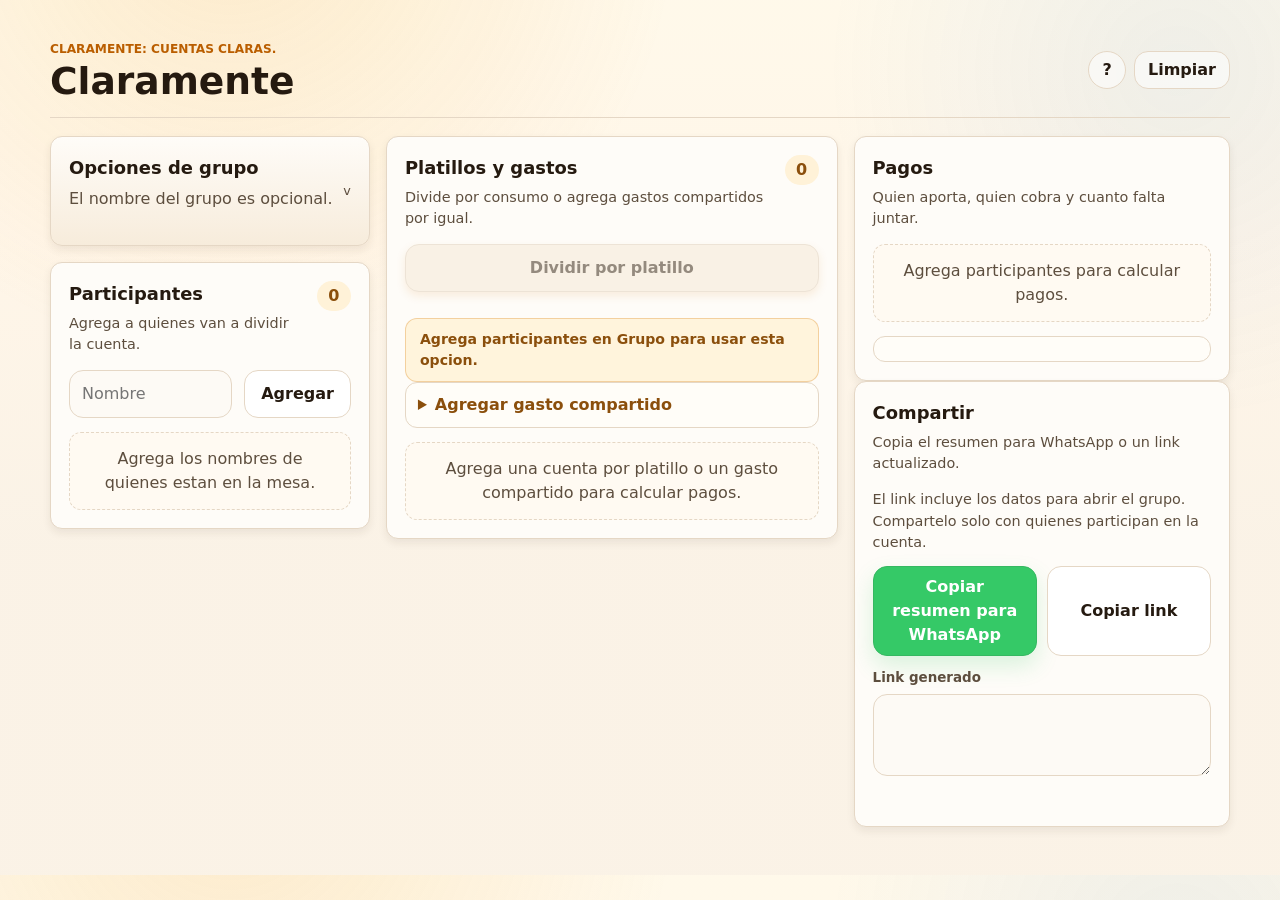
<file: index.html>
<!doctype html>
<html lang="es">
  <head>
    <meta charset="utf-8">
    <meta name="viewport" content="width=device-width, initial-scale=1">
    <meta name="theme-color" content="#f2a93b">
    <meta name="description" content="Divide cuentas de mesa y gastos compartidos sin backend y costo cero.">
    <meta http-equiv="Content-Security-Policy" content="default-src 'self'; script-src 'self'; style-src 'self' 'unsafe-inline'; img-src 'self' data: blob:; connect-src 'self'; object-src 'none'; base-uri 'none'; form-action 'none'; manifest-src 'self'; worker-src 'self'">
    <title>Claramente: cuentas claras</title>
    <link rel="icon" href="icon-192.png">
    <link rel="manifest" href="manifest.json">
    <link rel="stylesheet" href="style.css">
  </head>
  <body>
    <main class="app-shell">
      <header class="topbar">
        <div>
          <p class="eyebrow">Claramente: cuentas claras.</p>
          <h1>Claramente</h1>
        </div>
        <div class="topbar-actions">
          <button class="ghost-button topbar-button" id="supportBtn" type="button" aria-label="Ayuda y soporte">?</button>
          <button class="ghost-button topbar-button" id="resetBtn" type="button">Limpiar</button>
        </div>
      </header>

      <nav class="bottom-nav" aria-label="Secciones">
        <button class="nav-item active" data-tab="tab-group" type="button"><span class="nav-label">Grupo</span></button>
        <button class="nav-item" data-tab="tab-expenses" type="button"><span class="nav-label">Gastos</span></button>
        <button class="nav-item" data-tab="tab-settlements" type="button"><span class="nav-label">Pagos</span></button>
      </nav>

      <div class="main-grid">
        <div id="tab-group" class="tab-content">
          <details class="panel group-panel" id="groupConfigDetails">
            <summary class="group-summary-header">
              <div>
                <h2 id="groupTitle">Opciones de grupo</h2>
                <p>El nombre del grupo es opcional.</p>
              </div>
            </summary>
            <div class="group-config-content">
              <div class="form-row">
                <label class="field"><span>Nombre del grupo opcional</span><input id="groupNameInput" type="text" autocomplete="off" placeholder="Cena, viaje, renta..."></label>
                <label class="field"><span>Moneda</span>
                  <select id="currencyInput">
                    <option value="MXN">MXN</option>
                    <option value="USD">USD</option>
                    <option value="EUR">EUR</option>
                    <option value="COP">COP</option>
                    <option value="ARS">ARS</option>
                    <option value="CLP">CLP</option>
                  </select>
                </label>
              </div>
            </div>
          </details>

          <section class="panel" aria-labelledby="peopleTitle">
            <div class="section-header">
              <div>
                <h2 id="peopleTitle">Participantes</h2>
                <p>Agrega a quienes van a dividir la cuenta.</p>
              </div>
              <span class="counter" id="peopleCount">0</span>
            </div>
            <form class="inline-form" id="personForm">
              <label class="sr-only" for="personNameInput">Nombre</label>
              <input id="personNameInput" type="text" autocomplete="off" placeholder="Nombre">
              <button type="submit">Agregar</button>
            </form>
            <ul class="list" id="peopleList"></ul>
            <div class="guest-panel hidden" id="guestPanel"></div>
            <div class="tab-flow-actions"><button class="primary-button next-tab-btn" data-next-tab="tab-expenses" type="button">Siguiente: agregar gastos</button></div>
          </section>
        </div>

        <div id="tab-expenses" class="tab-content hidden">
          <section class="panel" aria-labelledby="expenseTitle">
            <div class="section-header">
              <div>
                <h2 id="expenseTitle">Platillos y gastos</h2>
                <p>Divide por consumo o agrega gastos compartidos por igual.</p>
              </div>
              <span class="counter" id="expenseCount">0</span>
            </div>
            <button class="primary-button full-action" id="openRestaurantBtn" type="button">Dividir por platillo</button>
            <div id="restaurantWarning" class="restaurant-warning hidden">
              <span>Agrega participantes en Grupo para usar esta opcion.</span>
            </div>
            <details class="single-expense">
              <summary>Agregar gasto compartido</summary>
              <form class="expense-form" id="expenseForm">
                <p class="field-hint">Para compras que se reparten entre varias personas sin distinguir platillos, como taxi, botellas u hotel.</p>
                <label class="field"><span>Descripcion</span><input id="expenseDescriptionInput" type="text" autocomplete="off" placeholder="Taxi, hotel, botellas..."></label>
                <div class="form-row">
                  <label class="field"><span>Monto</span><input id="expenseAmountInput" type="number" min="0" step="0.01" inputmode="decimal" placeholder="0.00"></label>
                  <label class="field"><span>Pago</span><select id="expensePaidByInput"></select></label>
                </div>
                <fieldset class="split-box">
                  <div class="split-header"><legend>Dividir entre</legend><button class="text-button" id="selectAllSplitBtn" type="button">Todos</button></div>
                  <div class="chips" id="splitWithList"></div>
                </fieldset>
                <button class="primary-button" type="submit">Agregar gasto</button>
              </form>
            </details>
            <ul class="list expense-list" id="expenseList"></ul>
            <div class="tab-flow-actions"><button class="primary-button next-tab-btn" data-next-tab="tab-settlements" type="button">Siguiente: pagos</button></div>
          </section>
        </div>

        <div id="tab-settlements" class="tab-content hidden">
          <section class="panel" aria-labelledby="balanceTitle">
            <div class="section-header">
              <div>
                <h2 id="balanceTitle">Pagos</h2>
                <p>Quien aporta, quien cobra y cuanto falta juntar.</p>
              </div>
            </div>
            <div class="balance-summary" id="balanceList"></div>
            <div class="settlements" id="settlementList"></div>
            <div class="table-close" id="tableClosePanel"></div>
          </section>
          <section class="panel share-panel" aria-labelledby="shareTitle">
            <div class="section-header">
              <div>
                <h2 id="shareTitle">Compartir</h2>
                <p>Copia el resumen para WhatsApp o un link actualizado.</p>
              </div>
            </div>
            <p class="privacy-note" id="privacyNote"></p>
            <div class="share-actions">
              <button class="primary-button" id="copyMessageBtn" type="button">Copiar resumen para WhatsApp</button>
              <button id="copyLinkBtn" type="button">Copiar link</button>
            </div>
            <label class="field"><span>Link generado</span><textarea id="shareLinkOutput" readonly rows="3"></textarea></label>
            <label class="field hidden" id="privateKeyField"><span>Clave privada</span><input id="privateKeyOutput" type="text" readonly></label>
            <button class="hidden" id="copyPrivateKeyBtn" type="button">Copiar clave</button>
            <p class="status-line" id="statusLine" aria-live="polite"></p>
          </section>
        </div>

        <div id="tab-support" class="tab-content hidden">
          <section class="panel group-panel" aria-labelledby="supportTitle">
            <div class="section-header">
              <div>
                <h2 id="supportTitle">Ayuda y soporte</h2>
                <p>Guia rapida y herramientas locales para revisar Claramente.</p>
              </div>
            </div>
            <div class="accordion-group">
              <details class="support-accordion"><summary>Como empezar a dividir gastos</summary><div class="accordion-content"><p>Agrega participantes, registra platillos o gastos, y revisa Pagos para saber cuanto falta juntar.</p></div></details>
              <details class="support-accordion"><summary>Como funciona cumpleanero o invitado</summary><div class="accordion-content"><p>Marca a quien no va a pagar desde Grupo. Su parte baja a $0 y se reparte entre quienes si pagan.</p></div></details>
              <details class="support-accordion"><summary>Privacidad del link</summary><div class="accordion-content"><p>El link incluye los datos para abrir el grupo. Compartelo solo con quienes participan en la cuenta.</p></div></details>
            </div>
          </section>
          <section class="panel backup-panel" aria-labelledby="backupTitle">
            <div class="section-header"><div><h2 id="backupTitle">Guardar o cargar copia del grupo</h2><p>Guarda una copia de seguridad en tu dispositivo para no perder los datos del grupo.</p></div></div>
            <div class="diagnostic-box">
              <p>Descarga un archivo con todos los participantes y gastos actuales, o sube uno guardado anteriormente para continuar.</p>
              <div class="diagnostic-actions">
                <button type="button" class="topbar-button" id="exportBackupBtn">Guardar copia (.claramente)</button>
                <button type="button" class="topbar-button accent-button" id="importBackupBtn">Cargar copia</button>
                <input type="file" id="importBackupFile" accept=".claramente,.clara,.json,.txt" style="display: none;">
              </div>
            </div>
          </section>
          <section class="panel support-dev-panel" aria-labelledby="devTitle">
            <div class="section-header"><div><h2 id="devTitle">Diagnostico y errores</h2><p>Herramientas tecnicas para resolver fallos y reportar problemas.</p></div></div>
            <div class="diagnostic-box"><p><strong>Version de cache:</strong> <code id="cacheVersionLabel">clara-cache-v35</code></p><div class="diagnostic-actions"><button type="button" class="topbar-button" id="copyStateJsonBtn">Copiar estado JSON</button><button type="button" class="topbar-button accent-button" id="forceReloadBtn">Forzar actualizacion</button></div></div>
            <div class="error-console-panel"><h3>Consola de errores</h3><div id="errorConsoleBox" class="error-console-box no-errors">No se han detectado errores de ejecucion. Todo funciona bien.</div><button type="button" class="primary-button hidden full-action compact-action" id="copyErrorLogBtn">Copiar reporte de errores</button></div>
          </section>
        </div>
      </div>
    </main>

    <dialog class="restaurant-dialog" id="restaurantDialog">
      <form method="dialog" id="restaurantForm">
        <div class="dialog-header">
          <h2>Dividir por platillo</h2>
          <button class="close-dialog-btn" id="closeRestaurantBtn" type="button" aria-label="Cerrar">&times;</button>
        </div>
        <p class="dialog-subtitle">Captura los productos manualmente y marca quien consumio cada uno.</p>
        <div id="ticketTableContainer">
          <div class="ticket-items-container">
            <table class="ticket-table">
              <thead>
                <tr>
                  <th>Producto</th>
                  <th class="price-column">Precio</th>
                  <th>Lo consumen</th>
                  <th class="remove-column"></th>
                </tr>
              </thead>
              <tbody id="ticketItemsBody"></tbody>
            </table>
          </div>
          <button class="text-button add-ticket-item" id="addTicketItemBtn" type="button">+ Agregar otro producto</button>
          <div class="form-row">
            <fieldset class="tip-field">
              <legend>Propina</legend>
              <div class="tip-options" id="ticketTipPercent">
                <label><input type="radio" name="ticketTipPercent" value="0"><span>Sin propina</span></label>
                <label><input type="radio" name="ticketTipPercent" value="5"><span>5%</span></label>
                <label><input type="radio" name="ticketTipPercent" value="10" checked><span>10%</span></label>
                <label><input type="radio" name="ticketTipPercent" value="15"><span>15%</span></label>
              </div>
            </fieldset>
            <label class="field"><span>Cargos adicionales</span><input id="ticketTaxFixed" type="number" min="0" step="0.01" value="0.00" placeholder="0.00"><span class="field-hint">IVA, servicio u otros importes fijos del ticket.</span></label>
          </div>
          <div class="form-row">
            <label class="field"><span>Quien pago la cuenta</span><select id="ticketPaidBySelect"></select><span class="field-hint">Deja "Nadie" si estan juntando el dinero antes de pagar.</span></label>
            <label class="field"><span>Nombre de la cuenta</span><input id="ticketNameInput" type="text" value="Restaurante" placeholder="Cena, almuerzo..."></label>
          </div>
          <div class="ticket-summary-box">
            <div class="summary-line"><span>Subtotal productos:</span><span id="ticketSubtotalLabel">$0.00</span></div>
            <div class="summary-line"><span>Total calculado:</span><span id="ticketTotalLabel">$0.00</span></div>
          </div>
          <div class="dialog-actions">
            <button class="ghost-button" id="cancelRestaurantBtn" type="button">Cancelar</button>
            <button class="primary-button" id="saveRestaurantBtn" type="button">Guardar y dividir</button>
          </div>
        </div>
      </form>
    </dialog>

    <dialog class="reminder-dialog" id="reminderDialog"><form method="dialog" id="reminderForm"><div class="dialog-header"><h2>Recordatorio de cobro</h2><button class="close-dialog-btn" id="closeReminderBtn" type="button" aria-label="Cerrar">&times;</button></div><p class="dialog-subtitle">Guarda una nota simple para que aparezca en el mensaje de WhatsApp cuando esta persona cobre.</p><input id="reminderPersonIdInput" type="hidden"><p class="dialog-person" id="reminderPersonName"></p><label class="field"><span>Recordatorio</span><textarea id="reminderTextInput" rows="4" autocomplete="off" placeholder="Transferencia, efectivo, CLABE..."></textarea></label><div class="dialog-actions"><button class="ghost-button" type="button" id="cancelReminderBtn">Cancelar</button><button class="primary-button" type="submit">Guardar</button></div></form></dialog>

    <dialog class="import-dialog" id="privateKeyDialog"><form method="dialog" id="privateKeyForm"><h2>Este link necesita clave</h2><p>Pega la clave que el host compartio aparte.</p><label class="field"><span>Clave</span><input id="privateKeyInput" type="text" autocomplete="off"></label><div class="dialog-actions"><button type="button" id="cancelPrivateKeyBtn">Cancelar</button><button class="primary-button" type="submit">Abrir</button></div></form></dialog>

    <script src="shell-router.js" defer></script>
    <script src="clara-core.js" defer></script>
    <script src="app.js" defer></script>
  </body>
</html>
</file>
<file: style.css>
:root {
  color-scheme: light;
  --bg: oklch(96.5% 0.018 78);
  --panel: oklch(99.2% 0.006 82);
  --panel-soft: oklch(94.7% 0.025 78);
  --ink: oklch(23% 0.025 64);
  --muted: oklch(43.5% 0.032 68);
  --line: oklch(88.5% 0.028 74);
  --primary: oklch(78% 0.145 73);
  --primary-dark: oklch(58% 0.15 57);
  --accent: oklch(56% 0.15 252);
  --danger: oklch(48% 0.13 38);
  --success: oklch(50% 0.12 151);
  --state-info: oklch(95% 0.035 250);
  --state-info-line: oklch(75% 0.075 250);
  --state-warning: oklch(93% 0.07 76);
  --state-warning-line: oklch(78% 0.11 76);
  --state-success: oklch(92% 0.055 151);
  --state-success-line: oklch(74% 0.075 151);
  --receive-bg: var(--state-success);
  --receive-line: var(--state-success-line);
  --owe-bg: var(--state-warning);
  --owe-line: var(--state-warning-line);
  --focus: rgba(242, 169, 59, 0.34);
  --shadow: 0 4px 8px rgba(52, 43, 31, 0.08);
  --shadow-soft: 0 3px 8px rgba(52, 43, 31, 0.07);
  --radius: 12px;
  --radius-card: 16px;
  --control-radius: 14px;
  --motion-standard: 180ms cubic-bezier(0.2, 0, 0, 1);
  --motion-emphasized: 240ms cubic-bezier(0.2, 0, 0, 1);
}

* {
  box-sizing: border-box;
}

body {
  margin: 0;
  min-width: 320px;
  background:
    radial-gradient(circle at 18% -10%, rgba(242, 169, 59, 0.18), transparent 28rem),
    radial-gradient(circle at 92% 8%, rgba(47, 127, 211, 0.08), transparent 22rem),
    linear-gradient(180deg, oklch(98.5% 0.022 78) 0%, var(--bg) 34rem);
  color: var(--ink);
  font-family: ui-sans-serif, system-ui, -apple-system, BlinkMacSystemFont, "Segoe UI", sans-serif;
  line-height: 1.5;
}

button,
input,
select,
textarea {
  font: inherit;
}

button {
  min-height: 48px;
  border: 1px solid var(--line);
  border-radius: var(--control-radius);
  background: #fff;
  color: var(--ink);
  cursor: pointer;
  font-weight: 750;
  padding: 8px 16px;
  transition: border-color var(--motion-standard), background var(--motion-standard), transform var(--motion-standard), box-shadow var(--motion-standard), color var(--motion-standard);
}

button:hover {
  border-color: rgba(217, 130, 25, 0.48);
  box-shadow: var(--shadow-soft);
}

button:active {
  transform: translateY(1px);
}

button:disabled {
  cursor: not-allowed;
  opacity: 0.55;
}

button:focus-visible,
input:focus-visible,
select:focus-visible,
textarea:focus-visible,
summary:focus-visible {
  outline: 3px solid var(--focus);
  outline-offset: 2px;
}

input,
select,
textarea {
  width: 100%;
  min-height: 48px;
  border: 1px solid var(--line);
  border-radius: var(--control-radius);
  background: color-mix(in oklch, var(--panel) 88%, var(--panel-soft));
  color: var(--ink);
  padding: 10px 12px;
}

textarea {
  resize: vertical;
}

h1,
h2,
h3,
p {
  margin-top: 0;
}

h1 {
  margin-bottom: 0;
  font-size: 2.35rem;
  line-height: 1;
  letter-spacing: 0;
}

h2 {
  margin-bottom: 5px;
  font-size: 1.12rem;
}

h3 {
  margin-bottom: 8px;
  font-size: 0.95rem;
}

p {
  color: var(--muted);
}

.app-shell {
  width: min(1180px, calc(100% - 24px));
  margin: 0 auto;
  padding: 24px 0 48px;
}

.topbar {
  display: flex;
  align-items: center;
  justify-content: space-between;
  gap: 16px;
  margin-bottom: 18px;
  padding: 8px 0 16px;
  border-bottom: 1px solid var(--line);
}

.topbar-actions {
  display: flex;
  align-items: center;
  gap: 8px;
}

.topbar-button {
  min-height: 38px;
  padding: 0 13px;
}

#supportBtn {
  width: 38px;
  padding: 0;
  border-radius: 999px;
}

.eyebrow {
  margin: 0 0 5px;
  color: var(--primary-dark);
  font-size: 0.76rem;
  font-weight: 850;
  text-transform: uppercase;
}

.panel {
  background: var(--panel);
  border: 1px solid var(--line);
  border-radius: var(--radius);
  box-shadow: var(--shadow);
  padding: 18px;
}

.group-panel {
  margin-bottom: 16px;
  background: linear-gradient(180deg, var(--panel) 0%, var(--panel-soft) 100%);
}

.main-grid {
  display: grid;
  grid-template-columns: 1fr;
  gap: 16px;
}

.section-header {
  display: flex;
  align-items: flex-start;
  justify-content: space-between;
  gap: 14px;
  margin-bottom: 14px;
}

.section-header p {
  margin-bottom: 0;
  font-size: 0.9rem;
}

.field {
  display: grid;
  gap: 6px;
  color: var(--muted);
  font-size: 0.84rem;
  font-weight: 750;
}

.compact-field {
  width: min(150px, 42vw);
}

.form-row {
  display: grid;
  grid-template-columns: 1fr;
  gap: 12px;
}

.tip-field {
  display: grid;
  gap: 8px;
  margin: 0;
  border: 0;
  padding: 0;
}

.tip-field legend {
  color: var(--muted);
  font-size: 0.84rem;
  font-weight: 750;
  margin-bottom: 6px;
}

.tip-options {
  display: grid;
  grid-template-columns: repeat(2, minmax(0, 1fr));
  gap: 8px;
}

.tip-options label {
  cursor: pointer;
}

.tip-options input {
  position: absolute;
  opacity: 0;
  pointer-events: none;
}

.tip-options span {
  display: grid;
  min-height: 44px;
  place-items: center;
  border: 1px solid var(--line);
  border-radius: var(--control-radius);
  background: #fff;
  color: var(--ink);
  font-weight: 800;
}

.tip-options input:checked + span {
  border-color: var(--primary);
  background: #fff2d8;
  color: #8b4f0c;
}

.inline-form,
.expense-form {
  display: grid;
  gap: 12px;
}

.inline-form {
  grid-template-columns: 1fr auto;
}

.full-action {
  width: 100%;
  margin-bottom: 16px;
}

.primary-button {
  border-color: var(--primary);
  background: var(--primary);
  color: #271706;
  box-shadow: 0 4px 8px rgba(217, 130, 25, 0.18);
}

.primary-button:hover {
  background: var(--primary-dark);
  border-color: var(--primary-dark);
  color: #fff;
}

.ghost-button {
  background: rgba(255, 255, 255, 0.56);
}

.text-button {
  min-height: auto;
  border: 0;
  background: transparent;
  color: var(--accent);
  padding: 0;
}

.counter {
  display: inline-grid;
  place-items: center;
  min-width: 34px;
  height: 30px;
  border-radius: 999px;
  background: #fff2d8;
  color: #8b4f0c;
  font-weight: 850;
}

.list {
  display: grid;
  gap: 10px;
  margin: 14px 0 0;
  padding: 0;
  list-style: none;
}

.list-item {
  display: grid;
  grid-template-columns: 1fr auto;
  align-items: center;
  gap: 12px;
  border: 1px solid var(--line);
  border-radius: var(--radius);
  padding: 12px;
  background: linear-gradient(180deg, var(--panel) 0%, color-mix(in oklch, var(--panel) 86%, var(--panel-soft)) 100%);
  box-shadow: var(--shadow-soft);
}

.person-info {
  display: flex;
  align-items: center;
  gap: 10px;
  min-width: 0;
}

.person-info::before {
  content: "";
  flex: 0 0 auto;
  width: 38px;
  height: 38px;
  border: 2px solid transparent;
  border-radius: 999px;
  background:
    linear-gradient(#fff, #fff) padding-box,
    linear-gradient(135deg, var(--primary), var(--accent)) border-box;
  box-shadow: inset 0 0 0 8px #f8efe2;
}

.item-title {
  margin: 0;
  color: var(--ink);
  font-weight: 850;
}

.item-meta {
  margin: 2px 0 0;
  font-size: 0.84rem;
}

.danger-button {
  color: var(--danger);
  border-color: #f0d3a7;
  background: #fff8ed;
}

.single-expense {
  border: 1px solid var(--line);
  border-radius: var(--radius);
  padding: 10px 12px;
  background: #fffdf8;
}

.single-expense summary {
  cursor: pointer;
  color: #8b4f0c;
  font-weight: 850;
}

.single-expense .expense-form {
  margin-top: 12px;
}

.split-box {
  margin: 0;
  border: 1px solid var(--line);
  border-radius: var(--radius);
  padding: 12px;
}

.split-header {
  display: flex;
  align-items: center;
  justify-content: space-between;
  gap: 12px;
  margin-bottom: 10px;
}

.chips {
  display: flex;
  flex-wrap: wrap;
  gap: 8px;
}

.item-bubbles {
  display: flex;
  flex-wrap: wrap;
  gap: 4px;
}

.chip,
.reminder-badge {
  display: inline-flex;
  align-items: center;
  gap: 6px;
  border: 1px solid var(--line);
  border-radius: 999px;
  padding: 7px 10px;
  background: #fff8ed;
  color: var(--ink);
  font-size: 0.86rem;
  font-weight: 750;
}

.item-bubble {
  display: inline-flex;
  align-items: center;
  justify-content: center;
  border: 1px solid var(--line);
  border-radius: 999px;
  background: #fff8ed;
  color: var(--ink);
  font-weight: 750;
  min-height: 38px;
  padding: 6px 10px;
  font-size: 0.8rem;
  line-height: 1.2;
  transition: background 150ms ease-out, border-color 150ms ease-out, color 150ms ease-out;
}

.chip input {
  width: auto;
  min-height: auto;
}

.reminder-badge {
  min-height: 30px;
  width: fit-content;
  margin-top: 5px;
  cursor: pointer;
}

.reminder-badge.active {
  border-color: var(--accent);
  color: #155c9d;
  background: #eef7ff;
}

.guest-badge {
  display: inline-flex;
  align-items: center;
  gap: 6px;
  border: 1px solid var(--line);
  border-radius: 999px;
  padding: 7px 10px;
  background: #fff8ed;
  color: var(--ink);
  font-size: 0.86rem;
  font-weight: 750;
  min-height: 30px;
  width: fit-content;
  margin-top: 5px;
  cursor: pointer;
}

.guest-badge.active {
  border-color: var(--primary-dark);
  color: #8b4f0c;
  background: #fff0c8;
}

.item-bubble.active {
  border-color: var(--accent);
  background: var(--accent);
  color: #fff;
}

.balance-summary,
.settlements {
  display: grid;
  gap: 10px;
  min-width: 0;
}

.inline-name-input,
.inline-expense-description,
.inline-expense-amount {
  min-height: 38px;
  padding: 7px 9px;
}

.inline-name-input {
  max-width: 100%;
  font-weight: 850;
}

.expense-edit-row {
  display: grid;
  gap: 8px;
  min-width: 0;
}

.inline-expense-amount {
  max-width: 150px;
}

.guest-panel {
  display: grid;
  gap: 10px;
  margin-top: 14px;
  border: 1px solid rgba(217, 130, 25, 0.32);
  border-radius: var(--radius);
  background: #fff4dc;
  padding: 12px;
}

.guest-panel-header h3 {
  margin-bottom: 4px;
}

.guest-panel-header p {
  margin-bottom: 0;
  font-size: 0.88rem;
}

.guest-chips .guest-badge {
  min-height: 38px;
  margin-top: 0;
}

.balance-row,
.settlement-row {
  display: flex;
  align-items: center;
  justify-content: space-between;
  gap: 12px;
  border: 1px solid var(--line);
  border-radius: var(--radius);
  padding: 12px;
  background: #fffdf8;
  min-width: 0;
}

.balance-row span,
.settlement-row span {
  min-width: 0;
  overflow-wrap: anywhere;
}

.balance-row strong,
.balance-row .positive,
.balance-row .negative,
.balance-row .neutral,
.settlement-row strong {
  flex: 0 0 auto;
  text-align: right;
  white-space: nowrap;
}

.balance-row.is-positive {
  border-color: var(--receive-line);
  background: var(--receive-bg);
}

.balance-row.is-negative {
  border-color: var(--owe-line);
  background: var(--owe-bg);
}

.balance-row.is-neutral {
  background: #f4efe7;
}

.positive {
  color: var(--success);
  font-weight: 850;
}

.negative {
  color: #9a5a0d;
  font-weight: 850;
}

.neutral {
  color: var(--muted);
  font-weight: 750;
}

.mode-toggle {
  display: grid;
  grid-template-columns: 1fr 1fr;
  gap: 8px;
  margin-bottom: 12px;
}

.mode-toggle label {
  cursor: pointer;
}

.mode-toggle input {
  position: absolute;
  opacity: 0;
  pointer-events: none;
  width: 1px;
  min-height: 1px;
  margin: 0;
}

.mode-toggle span {
  display: grid;
  place-items: center;
  min-height: 44px;
  border: 1px solid var(--line);
  border-radius: var(--control-radius);
  background: #fff;
  font-weight: 800;
}

.mode-toggle input:checked + span {
  border-color: var(--primary);
  background: #fff2d8;
  color: #8b4f0c;
}

.privacy-note {
  min-height: 42px;
  margin-bottom: 12px;
  font-size: 0.9rem;
}

.share-actions {
  display: grid;
  grid-template-columns: 1fr;
  gap: 10px;
  margin-bottom: 12px;
}

#copyMessageBtn {
  border-color: #35b861;
  background: #35c967;
  color: #ffffff;
  box-shadow: 0 10px 22px rgba(53, 201, 103, 0.18);
}

#copyMessageBtn:hover {
  border-color: #2ca957;
  background: #2ca957;
}

.status-line {
  min-height: 22px;
  margin: 10px 0 0;
  color: #8b4f0c;
  font-weight: 850;
}

.hidden {
  display: none !important;
}

.empty {
  border: 1px dashed var(--line);
  border-radius: var(--radius);
  padding: 14px;
  color: var(--muted);
  text-align: center;
  background: #fffaf2;
}

.restaurant-dialog,
.reminder-dialog,
.import-dialog {
  width: min(760px, calc(100% - 24px));
  border: 1px solid var(--line);
  border-radius: 16px;
  padding: 20px;
  background: var(--panel);
  box-shadow: var(--shadow);
  color: var(--ink);
  max-height: 90vh;
  overflow: auto;
}

.reminder-dialog,
.import-dialog {
  width: min(440px, calc(100% - 24px));
}

.restaurant-dialog::backdrop,
.reminder-dialog::backdrop,
.import-dialog::backdrop {
  background: rgba(28, 25, 23, 0.45);
  backdrop-filter: blur(3px);
}

.dialog-header {
  display: flex;
  justify-content: space-between;
  align-items: center;
  margin-bottom: 8px;
}

.dialog-header h2 {
  margin: 0;
  font-size: 1.25rem;
}

.dialog-subtitle {
  margin-bottom: 18px;
  font-size: 0.9rem;
}

.dialog-person {
  margin-bottom: 12px;
  color: var(--ink);
  font-weight: 850;
}

.close-dialog-btn {
  min-height: auto;
  border: 0;
  background: transparent;
  font-size: 1.5rem;
  padding: 0 4px;
  color: var(--muted);
}

.dialog-actions {
  display: flex;
  justify-content: flex-end;
  gap: 10px;
  margin-top: 16px;
}

.wizard-step {
  display: grid;
  gap: 16px;
}

.wizard-step.hidden {
  display: none;
}

.wizard-actions {
  display: grid;
  grid-template-columns: 1fr;
  gap: 10px;
}

.ticket-items-container {
  border: 1px solid var(--line);
  border-radius: var(--radius);
  background: #fffdf8;
  max-height: 300px;
  overflow: auto;
  margin-bottom: 12px;
}

.ticket-table {
  width: 100%;
  border-collapse: collapse;
  text-align: left;
}

.ticket-table th,
.ticket-table td {
  padding: 8px 4px;
  border-bottom: 1px solid var(--line);
  font-size: 0.82rem;
}

.ticket-table th {
  color: var(--muted);
  font-size: 0.76rem;
  text-transform: uppercase;
}

.price-column {
  width: 75px;
}

.remove-column {
  width: 32px;
}

.ticket-table td input {
  min-height: 32px;
  padding: 4px 6px;
  font-size: 0.82rem;
}

.add-ticket-item {
  margin-bottom: 12px;
  font-weight: 850;
}

.ticket-summary-box,
.table-close {
  background: #fffdf8;
  border: 1px solid var(--line);
  border-radius: var(--radius);
  padding: 12px;
  margin-top: 14px;
  min-width: 0;
  max-width: 100%;
}

.summary-line,
.close-summary {
  display: flex;
  justify-content: space-between;
  gap: 12px;
  margin-bottom: 6px;
  font-weight: 750;
}

.summary-line:last-child {
  margin-bottom: 0;
  color: #8b4f0c;
}

.table-close-header {
  display: flex;
  align-items: flex-start;
  justify-content: space-between;
  gap: 12px;
  margin-bottom: 10px;
  min-width: 0;
}

.table-close-header p {
  margin-bottom: 0;
  font-size: 0.86rem;
}

.table-close-header > div {
  min-width: 0;
}

.table-close-header > strong {
  flex: 0 0 auto;
  text-align: right;
}

.close-list {
  display: grid;
  gap: 10px;
  margin-top: 12px;
}

.close-header-row {
  display: none;
  grid-template-columns: minmax(110px, 0.8fr) minmax(100px, 1fr) minmax(110px, 0.9fr) minmax(90px, 0.7fr);
  gap: 10px;
  margin-top: 12px;
  color: var(--muted);
  font-size: 0.78rem;
  font-weight: 850;
}

.close-row {
  display: grid;
  gap: 8px;
  border: 1px solid var(--line);
  border-radius: var(--radius);
  background: #fffdf8;
  padding: 10px;
  min-width: 0;
}

.close-row.is-paid {
  border-color: var(--receive-line);
  background: var(--receive-bg);
}

.close-row.is-guest {
  border-color: var(--owe-line);
  background: #fff4dc;
}

.close-check {
  display: flex;
  align-items: center;
  gap: 8px;
  font-weight: 850;
}

.close-check input {
  width: 18px;
  min-height: auto;
  accent-color: var(--accent);
}

.close-row-money {
  display: grid;
  gap: 8px;
  color: var(--muted);
  font-size: 0.9rem;
  min-width: 0;
  overflow-wrap: anywhere;
}

.close-row-money label {
  display: grid;
  gap: 4px;
  color: var(--muted);
  font-size: 0.82rem;
  font-weight: 750;
  min-width: 0;
}

.close-row-money input {
  min-width: 0;
  max-width: 100%;
}

.guest-toggle {
  display: flex !important;
  align-items: center;
  gap: 8px !important;
  color: var(--ink) !important;
}

.guest-toggle input {
  width: 18px;
  min-height: auto;
  accent-color: var(--accent);
}

.guest-summary {
  display: grid;
  gap: 4px;
  border: 1px solid rgba(180, 83, 9, 0.28);
  border-radius: var(--radius);
  background: #fff8ed;
  color: var(--accent);
  padding: 10px;
  margin-bottom: 12px;
}

.close-warning {
  border: 1px solid #efc5bd;
  border-radius: var(--radius);
  background: #fff1ee;
  color: var(--danger);
  padding: 10px;
  font-weight: 800;
}

.close-pending {
  border-top: 1px solid var(--line);
  margin-top: 12px;
  padding-top: 12px;
}

.close-pending p {
  margin: 0 0 4px;
}

.sr-only {
  position: absolute;
  width: 1px;
  height: 1px;
  padding: 0;
  margin: -1px;
  overflow: hidden;
  clip: rect(0, 0, 0, 0);
  white-space: nowrap;
  border: 0;
}

@media (min-width: 720px) {
  body:not(.force-mobile) .app-shell {
    padding-top: 32px;
  }

  body:not(.force-mobile) .main-grid {
    grid-template-columns: minmax(280px, 0.85fr) minmax(360px, 1.15fr);
    align-items: start;
  }

  body:not(.force-mobile) .form-row,
  body:not(.force-mobile) .share-actions,
  body:not(.force-mobile) .wizard-actions {
    grid-template-columns: 1fr 1fr;
  }

  body:not(.force-mobile) .close-row {
    grid-template-columns: minmax(150px, 0.7fr) 1fr;
    align-items: start;
  }

  body:not(.force-mobile) .close-header-row {
    display: grid;
  }
}

@media (min-width: 1040px) {
  body:not(.force-mobile) .main-grid {
    grid-template-columns: 0.85fr 1.2fr 1fr;
  }
}

/* Tab Navigation System */
.tab-content.hidden {
  display: none !important;
}

.bottom-nav {
  display: flex;
  justify-content: center;
  gap: 6px;
  background: rgba(255, 253, 248, 0.9);
  border: 1px solid rgba(229, 221, 209, 0.9);
  border-radius: 999px;
  padding: 7px;
  width: fit-content;
  margin: 0 auto 24px;
  box-shadow: var(--shadow);
  backdrop-filter: blur(14px) saturate(140%);
}

.nav-item {
  display: inline-flex;
  align-items: center;
  justify-content: center;
  gap: 9px;
  border: none;
  background: transparent;
  padding: 8px 16px;
  border-radius: 999px;
  cursor: pointer;
  font-size: 0.9rem;
  font-weight: 750;
  color: var(--muted);
  min-height: 38px;
  transition: transform var(--motion-standard), background var(--motion-standard), color var(--motion-standard);
}

.nav-item:hover {
  background: #fff2d8;
  color: var(--ink);
}

.nav-item.active {
  background: var(--primary);
  color: #271706;
  box-shadow: inset 0 1px 0 rgba(255, 255, 255, 0.22), 0 8px 18px rgba(217, 130, 25, 0.18);
}

.tab-content {
  width: 100%;
}

@media (min-width: 720px) {
  body:not(.force-mobile) .bottom-nav {
    display: none !important;
  }

  body:not(.force-mobile) .tab-content.hidden {
    display: block !important;
  }

  body:not(.force-mobile) #tab-support.hidden {
    display: none !important;
  }
  
  body:not(.force-mobile) .tab-content {
    max-width: none !important;
    margin: 0 !important;
  }

  body:not(.force-mobile) .main-grid {
    grid-template-columns: minmax(280px, 0.8fr) minmax(360px, 1.2fr);
    align-items: start;
  }
  
  body:not(.force-mobile) #tab-settlements {
    grid-column: span 2;
  }
}

@media (min-width: 1040px) {
  body:not(.force-mobile) .main-grid {
    grid-template-columns: 0.85fr 1.2fr 1fr;
  }
  
  body:not(.force-mobile) #tab-settlements {
    grid-column: span 1;
  }
}

@media (max-width: 719px) {
  .app-shell {
    padding-bottom: 96px;
  }

  .bottom-nav {
    position: fixed;
    bottom: 16px;
    left: 50vw;
    transform: translateX(-50%);
    width: min(448px, calc(100vw - 32px));
    max-width: calc(100vw - 32px);
    margin: 0;
    border-radius: 24px;
    box-shadow: 0 8px 14px rgba(52, 43, 31, 0.14);
    backdrop-filter: blur(16px) saturate(150%);
    background: rgba(255, 253, 248, 0.94);
    z-index: 1000;
    padding: 8px;
    gap: 6px;
  }

  .nav-item {
    flex-direction: column;
    gap: 2px;
    padding: 6px 0;
    font-size: 0.75rem;
    flex: 1;
    min-height: 48px;
    border-radius: 12px;
  }

}

/* Tab Flow Actions (Siguiente buttons) */
.tab-flow-actions {
  margin-top: 20px;
  display: flex;
  justify-content: flex-end;
}

.tab-flow-actions button {
  width: 100%;
  padding: 12px;
  font-size: 0.95rem;
}

@media (min-width: 720px) {
  body:not(.force-mobile) .tab-flow-actions {
    display: none !important;
  }
}

/* Force Mobile Mode Overrides (Desktop preview simulation) */
body.force-mobile {
  background: #eee7dc !important;
}

body.force-mobile .app-shell {
  background: var(--bg) !important;
  max-width: 480px;
  width: 100%;
  margin: 0 auto;
  min-height: 100vh;
  box-shadow: 0 8px 14px rgba(52, 43, 31, 0.10);
  border-left: 1px solid var(--line);
  border-right: 1px solid var(--line);
  padding: 24px 16px 110px !important;
}

body.force-mobile .bottom-nav {
  position: fixed;
  bottom: 16px;
  left: 50vw;
  transform: translateX(-50%);
  width: min(448px, calc(100vw - 32px));
  max-width: calc(100vw - 32px);
  margin: 0;
  border-radius: 24px;
  box-shadow: 0 8px 14px rgba(52, 43, 31, 0.14);
  backdrop-filter: blur(16px) saturate(150%);
  background: rgba(255, 253, 248, 0.94);
  z-index: 1000;
  padding: 8px;
  gap: 6px;
  display: flex !important;
}

body.force-mobile .nav-item {
  flex-direction: column;
  gap: 2px;
  padding: 6px 0;
  font-size: 0.75rem;
  flex: 1;
  min-height: 48px;
  border-radius: 12px;
}

@media (max-width: 480px) {
  .table-close-header,
  .close-summary {
    display: grid;
    grid-template-columns: 1fr;
    gap: 6px;
  }

  .table-close-header > strong,
  .close-summary span {
    text-align: left;
  }

  .settlement-row {
    align-items: flex-start;
  }
}

/* Limit dialog width in mobile simulation mode */
body.force-mobile .restaurant-dialog,
body.force-mobile .reminder-dialog,
body.force-mobile .import-dialog {
  width: min(420px, calc(100% - 24px)) !important;
}

/* Support and Diagnostic Tab Styles */
.accordion-group {
  display: grid;
  gap: 10px;
}

.support-accordion {
  border: 1px solid rgba(229, 221, 209, 0.9);
  border-radius: var(--radius);
  background: linear-gradient(180deg, #ffffff 0%, #fffdf8 100%);
  transition: border-color var(--motion-standard), box-shadow var(--motion-standard);
  overflow: hidden;
}

.support-accordion[open] {
  border-color: rgba(242, 169, 59, 0.4);
  box-shadow: var(--shadow-soft);
}

.support-accordion summary {
  padding: 14px 15px;
  font-weight: 800;
  color: var(--ink);
  cursor: pointer;
  user-select: none;
  list-style: none;
  display: flex;
  justify-content: space-between;
  align-items: center;
  gap: 12px;
}

.support-accordion summary::after {
  content: "+";
  display: inline-grid;
  place-items: center;
  flex: 0 0 auto;
  width: 24px;
  height: 24px;
  border-radius: 999px;
  background: #fff2d8;
  font-size: 0.95rem;
  color: #8b4f0c;
  font-weight: 850;
  transition: transform var(--motion-standard);
}

.support-accordion[open] summary::after {
  content: "-";
}

.support-accordion summary::-webkit-details-marker {
  display: none;
}

.accordion-content {
  padding: 0 15px 15px;
  border-top: 1px dashed var(--line);
  padding-top: 10px;
  font-size: 0.9rem;
  color: var(--muted);
}

.accordion-content p {
  margin-bottom: 6px;
}

.accordion-content p:last-child {
  margin-bottom: 0;
}

.support-dev-panel {
  margin-top: 16px;
}

.diagnostic-box {
  color: var(--muted);
  font-size: 0.9rem;
  margin-bottom: 16px;
}

.diagnostic-box p {
  margin-bottom: 10px;
}

.diagnostic-box code {
  display: inline-block;
  background: var(--panel-soft);
  border: 1px solid var(--line);
  border-radius: 7px;
  color: var(--ink);
  font-weight: 850;
  padding: 2px 7px;
}

.diagnostic-actions {
  display: grid;
  grid-template-columns: 1fr 1fr;
  gap: 8px;
}

@media (max-width: 480px) {
  .diagnostic-actions {
    grid-template-columns: 1fr;
  }
}

body.force-mobile .diagnostic-actions {
  grid-template-columns: 1fr;
}

.diagnostic-actions button,
.compact-action {
  min-height: 38px;
  padding: 6px 10px;
  font-size: 0.84rem;
}

.accent-button {
  border-color: rgba(180, 83, 9, 0.35);
  color: var(--accent);
}

.error-console-panel h3 {
  margin-bottom: 6px;
}

.error-console-box {
  max-height: 128px;
  overflow: auto;
  border-radius: var(--radius);
  padding: 10px;
  font-family: ui-monospace, SFMono-Regular, Consolas, "Liberation Mono", monospace;
  font-size: 0.82rem;
}

.error-console-box.no-errors {
  background: var(--receive-bg);
  border: 1px solid var(--receive-line);
  color: #17633a;
}

.error-console-box.has-errors {
  background: #fff1ee;
  border: 1px solid #efc5bd;
  color: var(--danger);
}

.error-log-item {
  border-bottom: 1px dashed rgba(153, 27, 27, 0.2);
  padding-bottom: 6px;
  margin-bottom: 6px;
  text-align: left;
}

.error-log-item:last-child {
  border-bottom: 0;
  padding-bottom: 0;
  margin-bottom: 0;
}
/* Desktop spacing for support tab */
@media (min-width: 720px) {
  body:not(.force-mobile) #tab-support {
    grid-column: span 2;
    margin-top: 16px;
  }
}

@media (min-width: 1040px) {
  body:not(.force-mobile) #tab-support {
    grid-column: span 3;
  }
}

.person-actions {
  display: flex;
  flex-wrap: wrap;
  gap: 8px;
}

.field-hint {
  color: var(--muted);
  display: block;
  font-size: 0.8rem;
  line-height: 1.35;
  margin-top: 6px;
}

.ticket-item-name,
.ticket-item-price {
  width: 100%;
}

.delete-ticket-item-btn {
  border: 0;
  min-height: auto;
  padding: 4px;
}

@media (max-width: 520px) {
  .ticket-items-container {
    max-height: 54vh;
  }

  .ticket-table,
  .ticket-table tbody,
  .ticket-table tr,
  .ticket-table td {
    display: block;
  }

  .ticket-table thead {
    display: none;
  }

  .ticket-table tr {
    display: grid;
    grid-template-columns: minmax(0, 1fr) 88px 36px;
    grid-template-areas:
      "product price remove"
      "consumers consumers consumers";
    gap: 8px;
    padding: 10px;
    border-bottom: 1px solid var(--line);
  }

  .ticket-table td {
    border-bottom: 0;
    padding: 0;
    min-width: 0;
  }

  .ticket-product-cell {
    grid-area: product;
  }

  .ticket-price-cell {
    grid-area: price;
  }

  .ticket-consumer-cell {
    grid-area: consumers;
    padding-top: 2px;
  }

  .ticket-consumer-cell::before {
    content: "Lo consumen";
    display: block;
    margin: 0 0 6px;
    color: var(--muted);
    font-size: 0.74rem;
    font-weight: 850;
    text-transform: uppercase;
  }

  .ticket-remove-cell {
    grid-area: remove;
    align-self: start;
  }

  .ticket-consumer-cell .item-bubbles {
    display: grid;
    grid-template-columns: repeat(auto-fit, minmax(76px, 1fr));
    gap: 6px;
  }

  .ticket-consumer-cell .item-bubble {
    width: 100%;
    min-height: 44px;
    padding: 6px 8px;
    font-size: 0.78rem;
    overflow-wrap: anywhere;
  }

  .delete-ticket-item-btn {
    width: 36px;
    min-height: 36px;
  }
}

.error-stack {
  color: #7f1d1d;
  font-size: 0.72rem;
  margin: 4px 0 0;
  overflow-x: auto;
  white-space: pre-wrap;
}

.restaurant-warning {
  border: 1px solid rgba(217, 130, 25, 0.32);
  border-radius: var(--radius);
  background: #fff4dc;
  color: #8b4f0c;
  padding: 10px 14px;
  margin-top: 10px;
  font-size: 0.88rem;
  font-weight: 750;
  display: flex;
  align-items: center;
  gap: 8px;
}

.disabled-looking {
  opacity: 0.65;
  background: var(--panel-soft) !important;
  border-color: var(--line) !important;
  color: var(--muted) !important;
  cursor: pointer;
}

.group-summary-header {
  cursor: pointer;
  list-style: none;
  display: flex;
  justify-content: space-between;
  align-items: center;
  user-select: none;
}

.group-summary-header::-webkit-details-marker {
  display: none;
}

.group-summary-header::after {
  content: "v";
  font-size: 0.8rem;
  color: var(--muted);
  transition: transform var(--motion-standard);
  display: inline-block;
  margin-left: 10px;
}

details[open] .group-summary-header::after {
  transform: rotate(180deg);
}

.person-name-container {
  display: flex;
  align-items: center;
  gap: 8px;
}

.edit-person-btn {
  font-size: 0.76rem;
  padding: 2px 6px;
  min-height: auto;
  color: var(--muted);
  border: 0;
  background: transparent;
  cursor: pointer;
  border-radius: 4px;
}

.edit-person-btn:hover {
  color: var(--accent);
  background: #eef7ff;
}

.toast-notification {
  position: fixed;
  bottom: 82px;
  left: 50%;
  transform: translateX(-50%) translateY(100px);
  background: #1c1917;
  color: #ffffff;
  padding: 10px 20px;
  border-radius: 16px;
  font-size: 0.88rem;
  font-weight: 750;
  box-shadow: 0 8px 14px rgba(0,0,0,0.15);
  z-index: 2000;
  transition: transform var(--motion-emphasized), opacity var(--motion-standard);
  opacity: 0;
  pointer-events: none;
  max-width: calc(100vw - 40px);
  text-align: center;
  box-sizing: border-box;
}

.toast-notification.show {
  transform: translateX(-50%) translateY(0);
  opacity: 1;
}

/* OCR styles */
.ocr-accordion {
  border: 1px solid var(--line);
  border-radius: var(--radius);
  background: var(--bg);
  margin-bottom: 16px;
  overflow: hidden;
}

.ocr-accordion summary {
  padding: 10px 14px;
  font-weight: 850;
  cursor: pointer;
  user-select: none;
  background: var(--panel-soft);
  color: var(--ink);
  font-size: 0.88rem;
}

.ocr-accordion-content {
  padding: 14px;
  display: grid;
  gap: 12px;
}

.ocr-actions {
  display: flex;
  align-items: center;
  gap: 12px;
  flex-wrap: wrap;
}

.file-upload-label {
  display: inline-flex;
  align-items: center;
  justify-content: center;
  cursor: pointer;
  font-weight: 800;
  padding: 10px 16px;
  border-radius: var(--control-radius);
  background: var(--primary);
  color: #271706;
  border: 1px solid var(--primary);
  min-height: 42px;
  transition: background 150ms ease;
}

.file-upload-label:hover {
  background: var(--primary-dark);
  color: #ffffff;
}

.ocr-status-box {
  background: var(--panel-soft);
  border: 1px solid var(--line);
  border-radius: var(--radius);
  padding: 10px;
  display: grid;
  gap: 6px;
  font-size: 0.84rem;
  color: var(--ink);
}

.ocr-status-box.hidden {
  display: none !important;
}

.ocr-progress-bar-container {
  width: 100%;
  height: 8px;
  background: var(--line);
  border-radius: 999px;
  overflow: hidden;
}

.ocr-progress-bar {
  height: 100%;
  background: var(--accent);
  width: 0%;
  transition: width var(--motion-standard);
}

@media (max-width: 719px) {
  .topbar {
    align-items: flex-start;
  }

  .topbar-actions {
    flex: 0 0 auto;
  }

  h1 {
    font-size: 2rem;
  }

  .panel {
    padding: 16px;
  }

  .restaurant-dialog,
  .reminder-dialog,
  .import-dialog {
    width: 100%;
    max-width: none;
    margin: auto 0 0;
    border-radius: 18px 18px 0 0;
    max-height: 88vh;
  }
}

@media (prefers-reduced-motion: reduce) {
  *,
  *::before,
  *::after {
    animation-duration: 0.01ms !important;
    animation-iteration-count: 1 !important;
    scroll-behavior: auto !important;
    transition-duration: 0.01ms !important;
  }
}
</file>
<file: claramente.css>
:root {
  color-scheme: light;
  --bg: oklch(96.5% 0.018 78);
  --surface: oklch(99.2% 0.006 82);
  --surface-soft: oklch(95% 0.035 78);
  --ink: oklch(23% 0.025 64);
  --muted: oklch(43.5% 0.032 68);
  --line: oklch(88.5% 0.028 74);
  --primary: oklch(78% 0.145 73);
  --primary-strong: oklch(52% 0.15 57);
  --action: oklch(50% 0.15 252);
  --action-soft: oklch(95% 0.035 250);
  --receive: oklch(43% 0.12 151);
  --receive-soft: oklch(92% 0.055 151);
  --owe: oklch(43% 0.12 65);
  --owe-soft: oklch(93% 0.07 76);
  --danger: oklch(43% 0.13 38);
  --danger-soft: oklch(94% 0.045 42);
  --state-info: var(--action-soft);
  --state-warning: var(--owe-soft);
  --state-success: var(--receive-soft);
  --focus: rgba(33, 109, 186, 0.32);
  --shadow: 0 4px 8px rgba(54, 43, 30, 0.09);
  --radius: 12px;
  --radius-card: 16px;
  --control-radius: 14px;
  --motion-standard: 180ms cubic-bezier(0.2, 0, 0, 1);
  --motion-emphasized: 240ms cubic-bezier(0.2, 0, 0, 1);
}

* {
  box-sizing: border-box;
}

html {
  min-width: 320px;
  background: var(--bg);
}

body {
  margin: 0;
  min-width: 320px;
  min-height: 100vh;
  background:
    linear-gradient(135deg, rgba(244, 168, 58, 0.18), transparent 22rem),
    linear-gradient(180deg, oklch(98.5% 0.022 78) 0%, var(--bg) 32rem);
  color: var(--ink);
  font-family: ui-sans-serif, system-ui, -apple-system, BlinkMacSystemFont, "Segoe UI", sans-serif;
  font-size: 17px;
  line-height: 1.45;
}

button,
input,
select {
  font: inherit;
}

button {
  display: inline-flex;
  align-items: center;
  justify-content: center;
  gap: 9px;
  min-height: 54px;
  border: 1px solid var(--line);
  border-radius: var(--control-radius);
  background: var(--surface);
  color: var(--ink);
  cursor: pointer;
  font-weight: 850;
  letter-spacing: 0;
  padding: 12px 16px;
  text-align: center;
}

button:focus-visible,
input:focus-visible,
select:focus-visible,
dialog:focus-visible {
  outline: 3px solid var(--focus);
  outline-offset: 2px;
}

button:disabled {
  cursor: not-allowed;
  opacity: 0.54;
}

input,
select {
  width: 100%;
  min-height: 58px;
  border: 1px solid var(--line);
  border-radius: var(--control-radius);
  background: #fffdf8;
  color: var(--ink);
  padding: 13px 14px;
  font-size: 1.06rem;
}

h1,
h2,
h3,
p {
  margin-top: 0;
}

p {
  color: var(--muted);
}

.claramente-shell {
  width: min(520px, 100%);
  min-height: 100vh;
  margin: 0 auto;
  padding: 16px 14px 24px;
}

.flow-topbar {
  display: flex;
  align-items: center;
  justify-content: space-between;
  gap: 12px;
  min-height: 54px;
}

.back-button {
  border: 0;
  background: transparent;
  min-height: 46px;
  padding: 6px 0;
  color: var(--action);
  font-weight: 900;
}

.back-button[hidden] {
  display: none;
}

.progress-label {
  color: var(--muted);
  font-size: 0.98rem;
  font-weight: 850;
}

.flow-card {
  display: grid;
  gap: 18px;
  padding: 18px 0 108px;
}

.screen-head {
  display: grid;
  gap: 8px;
}

.screen-kicker {
  margin: 0;
  color: var(--primary-strong);
  font-size: 0.88rem;
  font-weight: 950;
}

.screen-title {
  margin: 0;
  color: var(--ink);
  font-size: 2.55rem;
  line-height: 1;
  letter-spacing: 0;
}

.screen-help {
  margin: 0;
  color: var(--muted);
  font-size: 1.08rem;
}

.welcome-mark {
  display: grid;
  place-items: center;
  width: 104px;
  height: 104px;
  border: 2px solid var(--primary);
  border-radius: 28px;
  background: var(--surface-soft);
  color: var(--primary-strong);
  box-shadow: var(--shadow);
}

.welcome-mark .mono-icon {
  width: 56px;
  height: 56px;
}

.panel {
  display: grid;
  gap: 12px;
  border: 1px solid var(--line);
  border-radius: var(--radius);
  background: rgba(255, 254, 250, 0.9);
  box-shadow: var(--shadow);
  padding: 15px;
}

.compact-panel {
  box-shadow: none;
}

.panel-note {
  margin: 0;
  font-weight: 800;
}

.field {
  display: grid;
  gap: 7px;
}

.field span {
  color: var(--muted);
  font-size: 0.96rem;
  font-weight: 850;
}

.form-grid {
  display: grid;
  gap: 11px;
}

.primary-button {
  width: 100%;
  border-color: var(--primary);
  background: var(--primary);
  color: #271706;
  box-shadow: 0 4px 8px rgba(200, 110, 19, 0.18);
}

.secondary-button {
  width: 100%;
  border-color: transparent;
  background: transparent;
  color: var(--action);
}

.danger-button {
  width: 100%;
  border-color: #f0b99e;
  background: var(--danger-soft);
  color: var(--danger);
}

.list {
  display: grid;
  gap: 11px;
}

.person-card,
.product-card,
.choice-card,
.payer-card,
.result-card {
  display: grid;
  gap: 11px;
  border: 1px solid var(--line);
  border-radius: var(--radius-card);
  background: var(--surface);
  box-shadow: 0 2px 6px rgba(54, 43, 30, 0.07);
  padding: 15px;
}

.person-card {
  grid-template-columns: auto 1fr;
  align-items: center;
}

.person-card.is-guest {
  border-color: #ddb373;
  background: #fff9ed;
}

.initial,
.choice-icon,
.card-icon,
.result-icon {
  display: grid;
  place-items: center;
  width: 48px;
  height: 48px;
  border: 2px solid currentColor;
  border-radius: 999px;
  background: var(--surface-soft);
  color: var(--primary-strong);
  font-weight: 950;
}

.choice-icon,
.card-icon,
.result-icon {
  color: var(--action);
}

.card-row {
  display: grid;
  grid-template-columns: auto 1fr;
  gap: 12px;
  align-items: center;
}

.card-main {
  min-width: 0;
}

.card-title {
  margin: 0;
  color: var(--ink);
  font-size: 1.22rem;
  font-weight: 950;
  overflow-wrap: anywhere;
}

.card-meta,
.tag-line {
  margin: 2px 0 0;
  color: var(--muted);
  font-size: 0.98rem;
  font-weight: 700;
}

.tag-line {
  display: inline-flex;
  width: fit-content;
  border-radius: 999px;
  background: #f4efe7;
  padding: 7px 10px;
}

.card-actions {
  display: flex;
  flex-wrap: wrap;
  gap: 8px;
  grid-column: 1 / -1;
}

.mini-button {
  min-height: 42px;
  border-radius: 999px;
  padding: 8px 12px;
  color: var(--action);
  font-size: 0.92rem;
}

.mini-danger {
  color: var(--danger);
}

.choice-card,
.payer-card {
  width: 100%;
  min-height: 108px;
  grid-template-columns: auto 1fr;
  justify-items: start;
  text-align: left;
}

.choice-card strong,
.payer-card strong {
  display: block;
  align-self: end;
  font-size: 1.2rem;
}

.choice-card span:not(.choice-icon),
.payer-card span:not(.choice-icon) {
  grid-column: 2;
  color: var(--muted);
  font-weight: 700;
}

.choice-card.active,
.payer-card.active {
  border-color: var(--action);
  background: var(--action-soft);
}

.paid-summary {
  gap: 8px;
  background: var(--state-info);
  box-shadow: none;
}

.paid-summary .secondary-button {
  justify-content: flex-start;
  min-height: 48px;
  padding-inline: 0;
}

.payment-section {
  display: grid;
  gap: 10px;
}

.payment-section-title {
  margin: 2px 0 0;
  color: var(--ink);
  font-size: 1.05rem;
  line-height: 1.2;
}

.special-payment-section {
  margin-top: 2px;
  padding-top: 4px;
}

.special-payment-section .choice-card {
  box-shadow: none;
}

.paid-mode-list .choice-card {
  min-height: 96px;
}

.paid-mode-list .choice-card[data-paid-mode="single"] {
  border-color: color-mix(in oklch, var(--primary) 78%, var(--line));
  background: var(--owe-soft);
}

.paid-mode-list .choice-card[data-paid-mode="single"].active {
  border-color: var(--primary-strong);
  background: var(--primary);
}

.paid-mode-list .choice-card[data-paid-mode="single"].active span:not(.choice-icon),
.paid-mode-list .choice-card[data-paid-mode="single"].active strong {
  color: #271706;
}

.section-note {
  border-radius: var(--control-radius);
  background: var(--surface-soft);
  color: var(--muted);
  padding: 10px 12px;
  font-size: 0.96rem;
  font-weight: 800;
}

.item-decision-note {
  margin: 0;
}

.person-picker {
  display: flex;
  flex-wrap: wrap;
  gap: 8px;
}

.pick-button {
  min-height: 46px;
  border-radius: 999px;
  padding: 8px 14px;
  background: var(--surface-soft);
  color: var(--ink);
}

.pick-button.active {
  border-color: var(--action);
  background: var(--action-soft);
  color: #155c9d;
}

.pick-button.guest-pick {
  border-style: dashed;
}

.quick-row {
  display: grid;
  grid-template-columns: repeat(2, 1fr);
  gap: 8px;
}

.quick-button {
  display: grid;
  gap: 4px;
  min-height: 62px;
  padding: 10px 12px;
  font-size: 0.92rem;
  line-height: 1.2;
}

.quick-button strong,
.quick-button span {
  display: block;
}

.quick-button span {
  color: var(--muted);
  font-size: 0.82rem;
  font-weight: 750;
}

.quick-button.active {
  border-color: var(--action);
  background: var(--action-soft);
  color: var(--action);
}

.quick-button.active span {
  color: #155c9d;
}

.payment-method-row .quick-button {
  min-height: 52px;
}

.product-warning {
  border: 1px solid #efc477;
  border-radius: var(--control-radius);
  background: var(--owe-soft);
  color: var(--owe);
  padding: 10px 12px;
  font-weight: 850;
}

.sticky-actions {
  position: fixed;
  right: max(14px, calc((100vw - 520px) / 2 + 14px));
  bottom: 12px;
  left: max(14px, calc((100vw - 520px) / 2 + 14px));
  display: grid;
  gap: 8px;
  border: 1px solid rgba(228, 217, 201, 0.78);
  border-radius: 18px;
  background: rgba(255, 253, 248, 0.95);
  box-shadow: 0 8px 14px rgba(54, 43, 30, 0.14);
  padding: 10px;
  backdrop-filter: blur(14px);
}

.error-text {
  min-height: 21px;
  margin: 0;
  color: var(--danger);
  font-size: 0.96rem;
  font-weight: 850;
}

.empty-state {
  border: 1px dashed var(--line);
  border-radius: var(--radius);
  background: var(--surface-soft);
  color: var(--muted);
  padding: 16px;
  text-align: center;
  font-weight: 800;
}

.money {
  margin: 5px 0 0;
  color: var(--ink);
  font-size: 2.1rem;
  font-weight: 950;
  line-height: 1;
}

.result-card {
  grid-template-columns: auto 1fr;
  align-items: center;
  min-height: 86px;
}

.result-card.receive {
  border-color: #9bd5ad;
  background: var(--receive-soft);
}

.result-card.owe {
  border-color: #efc477;
  background: var(--owe-soft);
}

.result-card.neutral {
  background: #f4efe7;
}

.result-card strong {
  color: var(--ink);
  font-size: 1.18rem;
}

.edit-shortcuts {
  box-shadow: none;
}

.sheet {
  width: min(520px, 100%);
  max-width: none;
  margin: auto auto 0;
  border: 0;
  background: transparent;
  padding: 0 10px 10px;
}

.sheet::backdrop {
  background: rgba(33, 28, 22, 0.42);
  backdrop-filter: blur(3px);
}

.sheet-panel {
  display: grid;
  gap: 14px;
  border: 1px solid var(--line);
  border-radius: 20px 20px 10px 10px;
  background: var(--surface);
  box-shadow: 0 -8px 14px rgba(33, 28, 22, 0.14);
  padding: 10px 14px 14px;
}

.sheet-handle {
  width: 46px;
  height: 5px;
  border-radius: 999px;
  background: #d6cec2;
  justify-self: center;
}

.sheet-header {
  display: flex;
  align-items: center;
  justify-content: space-between;
  gap: 12px;
}

.sheet-header h2 {
  margin: 0;
  font-size: 1.35rem;
}

.icon-button {
  width: 44px;
  min-height: 44px;
  border-radius: 999px;
  padding: 0;
  color: var(--muted);
}

.sheet-body,
.sheet-actions {
  display: grid;
  gap: 10px;
}

.toggle-line {
  display: grid;
  grid-template-columns: auto 1fr;
  gap: 10px;
  align-items: center;
  color: var(--ink);
  font-weight: 850;
}

.toggle-line input {
  width: 22px;
  min-height: 22px;
}

.toast {
  position: fixed;
  right: 18px;
  bottom: 118px;
  left: 18px;
  z-index: 10;
  max-width: 460px;
  margin: 0 auto;
  transform: translateY(30px);
  border-radius: 999px;
  background: #211c16;
  color: #ffffff;
  padding: 11px 15px;
  text-align: center;
  font-weight: 850;
  opacity: 0;
  pointer-events: none;
  transition: opacity var(--motion-standard), transform var(--motion-standard);
}

.toast.show {
  transform: translateY(0);
  opacity: 1;
}

.mono-icon {
  width: 20px;
  height: 20px;
  fill: none;
  stroke: currentColor;
  stroke-width: 2;
  stroke-linecap: round;
  stroke-linejoin: round;
  flex: 0 0 auto;
}

@media (min-width: 760px) {
  .claramente-shell {
    padding-top: 24px;
  }

  .screen-title {
    font-size: 3.15rem;
  }

  .flow-card {
    padding-top: 24px;
  }
}

@media (max-width: 360px) {
  .quick-row {
    grid-template-columns: 1fr;
  }
}

@media (prefers-reduced-motion: reduce) {
  *,
  *::before,
  *::after {
    animation-duration: 0.01ms !important;
    animation-iteration-count: 1 !important;
    scroll-behavior: auto !important;
    transition-duration: 0.01ms !important;
  }
}
</file>
